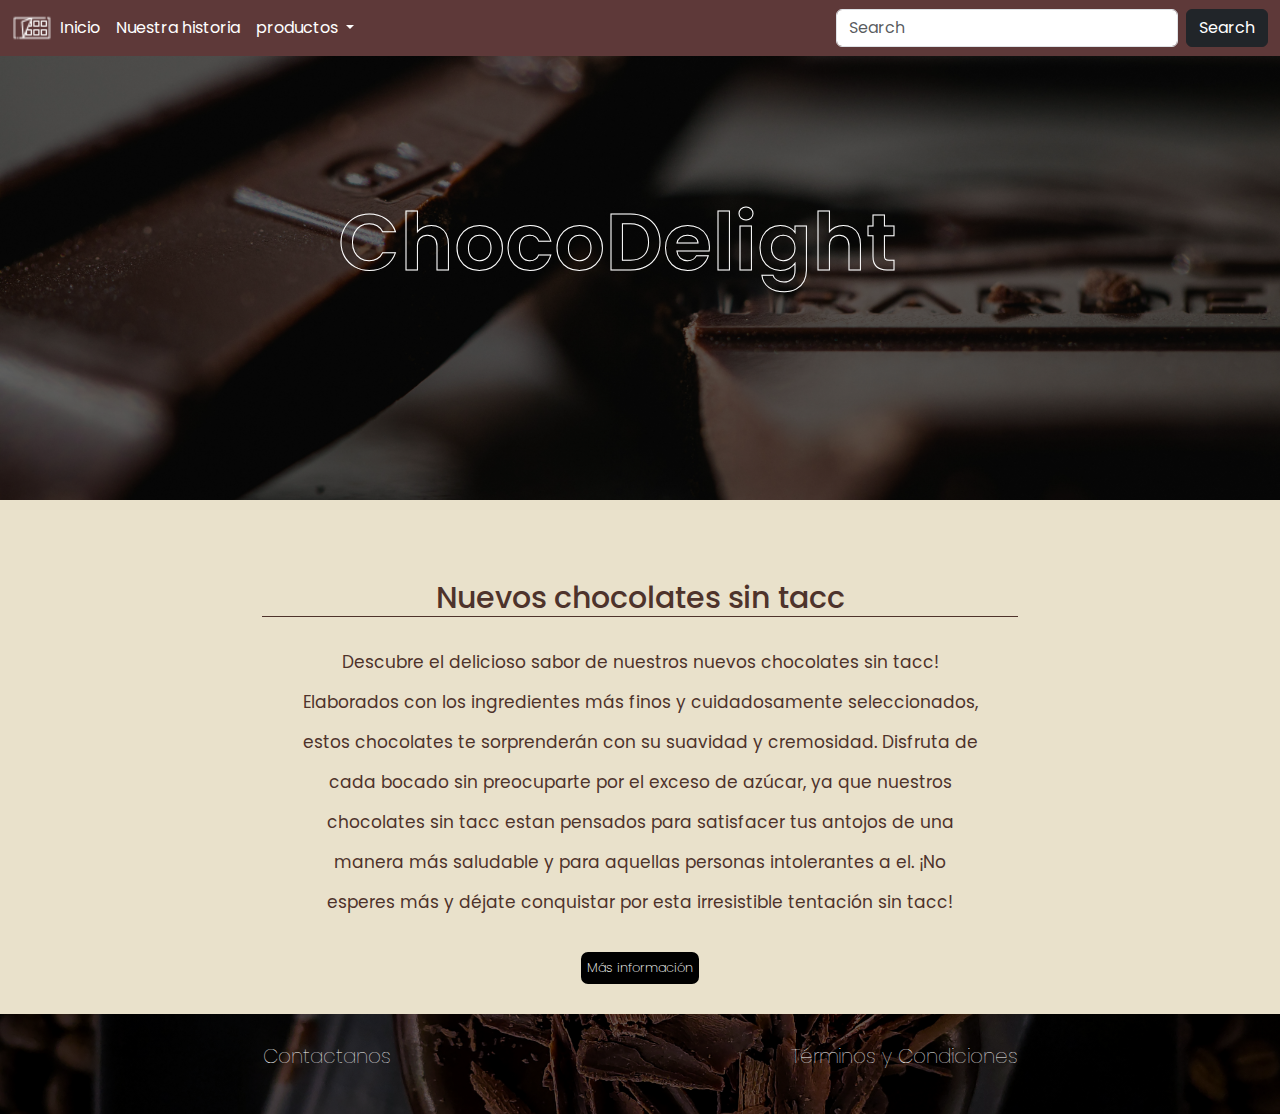
<file: index.html>
<!DOCTYPE html>
<html lang="en">
<head>
    <meta charset="UTF-8">
    <meta name="viewport" content="width=device-width, initial-scale=1.0">

    <meta name="Ingresa a la tienda online de Chocodelight y descubrí todas sus novedades." content="Sitio web oficial, ultimas novedades y tendencias en los mas deliciosos chocolates de Argentina, envio a todo el país.">
    <meta name="keywords" content="Tienda de chocolates online, bombones, trufas, alfajores, chocolates sin tacc y dieteticos">
    <meta name="author" content="Me comprometo como profesional con experiencia de desarrollo web a compartir mi conocimiento y lo aprendido durante este tiempo mediante contenido de suma importancia y con contenido de buena calidad, demostrare mi autoridad en el campo y aumentare mi visibilidad en línea, estableciendome como un referente en la industria.">
    <meta name="copyright" content="Tienda de chocolates">

    <meta property="og:title" content=Chocolates>
    <meta property="og:site_name" content=ChocoDelight>
    <meta property="og:url" content=www.ChocoDelight.com>
    <meta property="og:description" content=ChocoDelight tu tienda online de chocolates gourmet, descubrí los productos con ingredientes de alta calidad y amor. Nuestra tienda online ofrece una variedad de chocolates para satisfacer tus antojos, desde clásicos bombones hasta creaciones innovadoras.>
    <meta property="og:type" content=website>
    <meta property="og:image" content="https://malenad5.github.io/proyecto-final-comisi-n-57670/img/chocolates/oso-con-pelota_1.jpg">

    <meta name="robots" content="no index, follow">

    <title>ChocoDelight</title>
    <link rel="shortcut icon" href="./img/1.jpg" type="image/x-icon">
    <link rel="preconnect" href="https://fonts.googleapis.com">
    <link rel="preconnect" href="https://fonts.gstatic.com" crossorigin>
    <link href="https://fonts.googleapis.com/css2?family=Poppins:ital,wght@0,100;0,200;0,300;0,400;0,500;0,600;0,700;0,800;0,900;1,100;1,200;1,300;1,400;1,500;1,600;1,700;1,800;1,900&display=swap" rel="stylesheet">
    <link href="https://cdn.jsdelivr.net/npm/bootstrap@5.3.3/dist/css/bootstrap.min.css" rel="stylesheet" integrity="sha384-QWTKZyjpPEjISv5WaRU9OFeRpok6YctnYmDr5pNlyT2bRjXh0JMhjY6hW+ALEwIH" crossorigin="anonymous">
<link rel="stylesheet" href="./css/style.css">
</head>
<body>
    <header>
        <nav class="navbar navbar-expand-lg bg-css">
            <div class="container-fluid">
            <img class="logo-chocolate1" src="./img/chocolate (1).png" alt="chocolate">
            <button class="navbar-toggler" type="button" data-bs-toggle="collapse" data-bs-target="#navbarSupportedContent" aria-controls="navbarSupportedContent" aria-expanded="false" aria-label="Toggle navigation">
                <span class="navbar-toggler-icon"></span>
            </button>
            <div class="collapse navbar-collapse" id="navbarSupportedContent">
                <ul class="navbar-nav me-auto mb-2 mb-lg-0">
                <li class="nav-item">
                    <a class="nav-link  bg-colores" aria-current="page" href="#">Inicio</a>
                </li>
                <li class="nav-item">
                    <a class="nav-link bg-colores" href="./pages/nuestrahistoria.html">Nuestra historia</a>
                </li>
                <li class="nav-item dropdown">
                    <a class="nav-link dropdown-toggle bg-colores" href="#" role="button" data-bs-toggle="dropdown" aria-expanded="false">
                    productos
                    </a>
                    <ul class="dropdown-menu">
                    <li><a class="dropdown-item" href="./pages/chocolates.html">Chocolates</a></li>
                    <li><a class="dropdown-item" href="./pages/paraelte.html">Para el té</a></li>
                    <li><hr class="dropdown-divider"></li>
                    <li><a class="dropdown-item" href="./pages/glutenfree.html">Gluten free</a></li>
                    </ul>
                </li>
                <li class="nav-item">
                    <a class="nav-link disabled" aria-disabled="true"></a>
                </li>
                </ul>
                <form class="d-flex" role="search">
                <input class="form-control me-2" type="search" placeholder="Search" aria-label="Search">
                <button class="btn btn btn-dark" type="submit">Search</button>
                </form>
            </div>
            </div>
        </nav>
        

    </header>
    <main>
        <div class="principal-inicio">
        <h1 class="titulo">ChocoDelight</h1>
        </div>
        <section> 
            <article>
            <h2 class="secundario-inicio">Nuevos chocolates sin tacc</h2>
            <p class="parrafo-inicio">
                Descubre el delicioso sabor de nuestros nuevos chocolates sin tacc! Elaborados con los ingredientes más finos y cuidadosamente seleccionados, estos chocolates te sorprenderán con su suavidad y cremosidad. Disfruta de cada bocado sin preocuparte por el exceso de azúcar, ya que nuestros chocolates sin tacc estan pensados para satisfacer tus antojos de una manera más saludable y para aquellas personas intolerantes a el. ¡No esperes más y déjate conquistar por esta irresistible tentación sin tacc!
            </p>
            <a href="./pages/glutenfree.html">
            <button class="boton-principal">Más información</button>
        </a>
        </article>
        </section>
        
    </main>
    <footer>
        <h3>Contactanos</h3>
        <h3>Términos y Condiciones</h3>
    </footer>

    <script src="https://cdn.jsdelivr.net/npm/@popperjs/core@2.11.8/dist/umd/popper.min.js" integrity="sha384-I7E8VVD/ismYTF4hNIPjVp/Zjvgyol6VFvRkX/vR+Vc4jQkC+hVqc2pM8ODewa9r" crossorigin="anonymous"></script>
    <script src="https://cdn.jsdelivr.net/npm/bootstrap@5.3.3/dist/js/bootstrap.min.js" integrity="sha384-0pUGZvbkm6XF6gxjEnlmuGrJXVbNuzT9qBBavbLwCsOGabYfZo0T0to5eqruptLy" crossorigin="anonymous"></script>
</body>
</html>
</file>
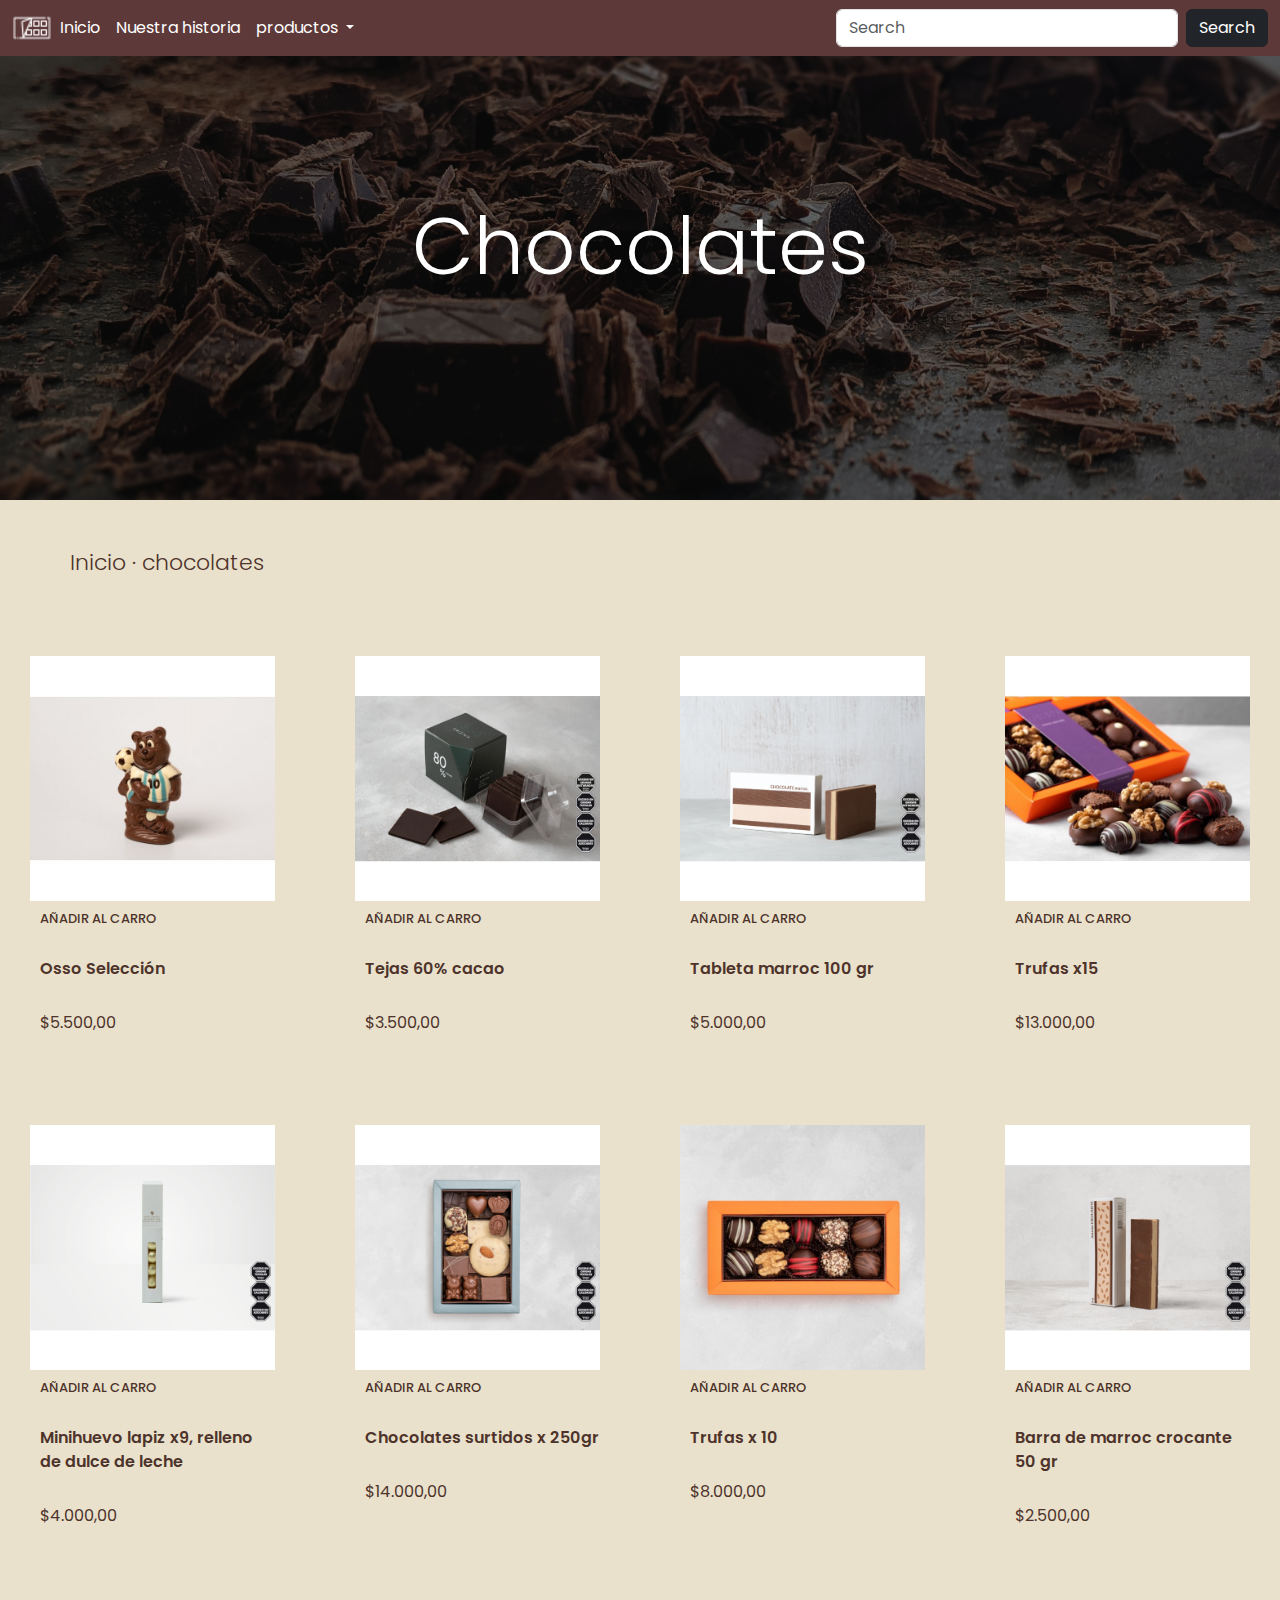
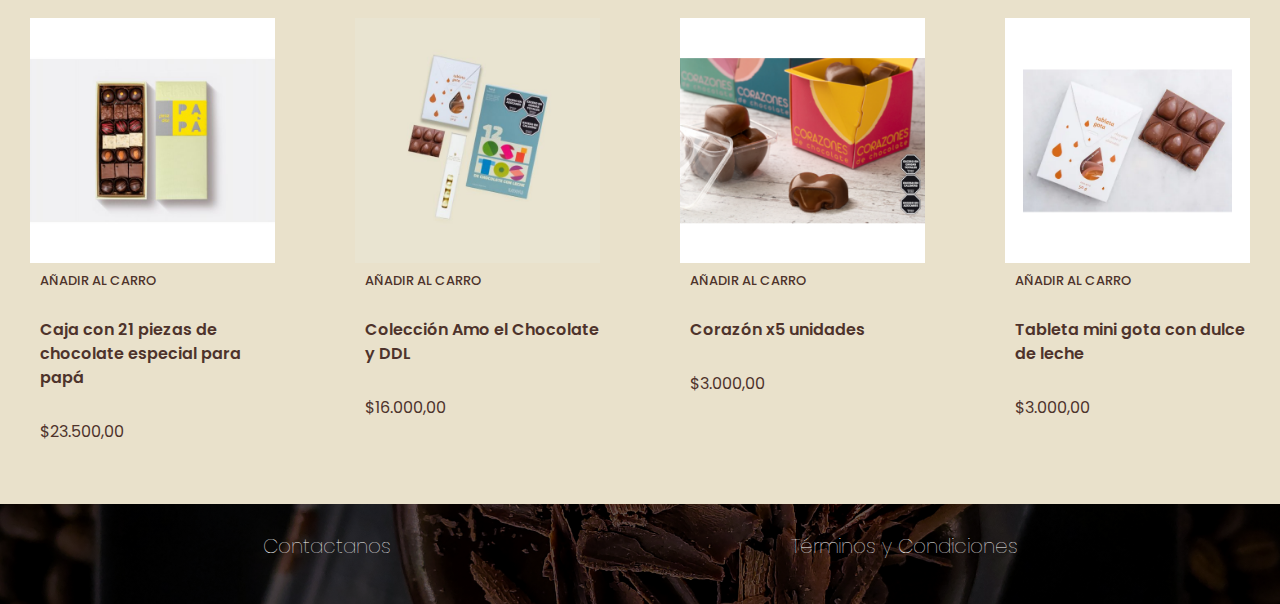
<file: pages/chocolates.html>
<!DOCTYPE html>
<html lang="en">
<head>
    <meta charset="UTF-8">
    <meta name="viewport" content="width=device-width, initial-scale=1.0">
    <meta name="Ingresa a la tienda online de Chocodelight y descubrí todas sus novedades." content="Sumate en la delicia de nuestros chocolates de ChocoDelight, con sabores unicos y emocionantes, podes encontrar desde bombones, alfajores y trufas. Ofrecemos productos libre de gluten y sin azúcares.">
    <meta name="keywords" content="Chocolate blanco,chocolate negro,tableta de chocolate, bombones, trufas, alfajores,">
    <meta name="author" content="Me comprometo como profesional con experiencia de desarrollo web a compartir mi conocimiento y lo aprendido durante este tiempo mediante contenido de suma importancia y con contenido de buena calidad, demostrare mi autoridad en el campo y aumentare mi visibilidad en línea, estableciendome como un referente en la industria.">
    <meta name="copyright" content="Tienda de chocolates">

    <meta property="og:title" content=Chocolates>
    <meta property="og:site_name" content=ChocoDelight>
    <meta property="og:url" content=www.ChocoDelight.com>
    <meta property="og:description" content=Explorara nuestra exquisita selección de chocolates, donde cada bocado es una experiencia única. Desde tabletas artesanales hasta trufas decadentes, nuestros productos están elaborados con los mejores ingredientes para satisfacer todos tus antojos.>
    <meta property="og:type" content=website>
    <meta property="og:image" content="https://malenad5.github.io/proyecto-final-comisi-n-57670/img/chocolates/oso-con-pelota_1.jpg">

    <meta name="robots" content="index, no follow">

    <title>Chocolates</title>
    <link rel="shortcut icon" href="../img/1.jpg" type="image/x-icon">
    <link rel="preconnect" href="https://fonts.googleapis.com">
    <link rel="preconnect" href="https://fonts.gstatic.com" crossorigin>
    <link href="https://fonts.googleapis.com/css2?family=Poppins:ital,wght@0,100;0,200;0,300;0,400;0,500;0,600;0,700;0,800;0,900;1,100;1,200;1,300;1,400;1,500;1,600;1,700;1,800;1,900&display=swap" rel="stylesheet">
    <link href="https://cdn.jsdelivr.net/npm/bootstrap@5.3.3/dist/css/bootstrap.min.css" rel="stylesheet" integrity="sha384-QWTKZyjpPEjISv5WaRU9OFeRpok6YctnYmDr5pNlyT2bRjXh0JMhjY6hW+ALEwIH" crossorigin="anonymous">
<link rel="stylesheet" href="../css/style.css">

</head>
<body>
    <header>
    <nav class="navbar navbar-expand-lg bg-css">
        <div class="container-fluid">
        <img class="logo-chocolate1" src="../img/chocolate (1).png" alt="chocolate">
        <button class="navbar-toggler" type="button" data-bs-toggle="collapse" data-bs-target="#navbarSupportedContent" aria-controls="navbarSupportedContent" aria-expanded="false" aria-label="Toggle navigation">
            <span class="navbar-toggler-icon"></span>
        </button>
        <div class="collapse navbar-collapse" id="navbarSupportedContent">
            <ul class="navbar-nav me-auto mb-2 mb-lg-0">
            <li class="nav-item">
                <a class="nav-link  bg-colores" aria-current="page" href="../index.html">Inicio</a>
            </li>
            <li class="nav-item">
                <a class="nav-link bg-colores" href="../pages/nuestrahistoria.html">Nuestra historia</a>
            </li>
            <li class="nav-item dropdown">
                <a class="nav-link dropdown-toggle bg-colores" href="#" role="button" data-bs-toggle="dropdown" aria-expanded="false">
                productos
                </a>
                <ul class="dropdown-menu">
                <li><a class="dropdown-item" href="#">Chocolates</a></li>
                <li><a class="dropdown-item" href="../pages/paraelte.html">Para el té</a></li>
                <li><hr class="dropdown-divider"></li>
                <li><a class="dropdown-item" href="../pages/glutenfree.html">Gluten free</a></li>
                </ul>
            </li>
            <li class="nav-item">
                <a class="nav-link disabled" aria-disabled="true"></a>
            </li>
            </ul>
            <form class="d-flex" role="search">
            <input class="form-control me-2" type="search" placeholder="Search" aria-label="Search">
            <button class="btn btn btn-dark" type="submit">Search</button>
            </form>
        </div>
        </div>
    </nav>
    
</header>

<main>
<div class="principal-chocolate">
            <h1 class="titulo-secundario">Chocolates</h1>
            </div>

            <section>
                <h2 class="inicio-chocolate">Inicio · chocolates</h2>
                <div class="grid-container">
                

                    <article class="productos">
                    <div class="div">
                    <img src="../img/chocolates/oso-con-pelota_1.jpg" alt="Chocolate oso con pelota">
                    </div>
                    <h3>AÑADIR AL CARRO</h3>
                    <P class="nombre-producto">Osso Selección</P>
                    <p>$5.500,00</p>

                    </article>

                    <article class="productos">
                        <div class="div">
                    <img src="../img/chocolates/tejas-80_.png" alt="Chocolate tejas">
                </div>
                    <h3>AÑADIR AL CARRO</h3>
                    <P class="nombre-producto">Tejas 60% cacao</P>
                    <p>$3.500,00</p>
                    </article>

                    <article class="productos">
                    <div class="div">
                    <img src="../img/chocolates/marroc-100g-vt-ctab-0000517.png" alt="Chocolate marroc">
                    </div>
                    <h3>AÑADIR AL CARRO</h3>
                    <P class="nombre-producto">Tableta marroc 100 gr</P>
                    <p>$5.000,00</p>

                </article>

                <article class="productos">
                <div class="div">
                <img src="../img/chocolates/trufas.jpg" alt="Trufas">
            </div>
                <h3>AÑADIR AL CARRO</h3>
                <P class="nombre-producto">Trufas x15</P>
                <p>$13.000,00</p>

                </article>


                <article class="productos">
                    <div class="div">
                <img src="../img/chocolates/minihuevos-x9ddl.png" alt="Mini huevo chocolate">
                    </div>
                <h3>AÑADIR AL CARRO</h3>
                <P class="nombre-producto">Minihuevo lapiz x9, relleno de dulce de leche</P>
                <p>$4.000,00</p>
                </article>


                <article class="productos">
                    <div class="div">
                <img src="../img/chocolates/surtidox250g.png" alt="chocolates surtidos">
            </div>
                <h3>AÑADIR AL CARRO</h3>
                <P class="nombre-producto"> Chocolates surtidos x 250gr</P>
                <p>$14.000,00</p>
                </article>


                <article class="productos">
                <div class="div">
                <img src="../img/chocolates/rapaunui_productos_trufas_x10.jpg" alt="Trufas">
            </div>
                <h3>AÑADIR AL CARRO</h3>
                <P class="nombre-producto">Trufas x 10</P>
                <p>$8.000,00</p>

                </article>


                <article class="productos">
                <div class="div">
                <img src="../img/chocolates/marroc_crocante-50g-vt-ctab-0001010.png" alt="Marroc crocante">
            </div>
                <h3>AÑADIR AL CARRO</h3>
                <P class="nombre-producto">Barra de marroc crocante 50 gr</P>
                <p>$2.500,00</p>


            </article>


                <article class="productos">
                    <div class="div">
                <img src="../img/chocolates/caja_mec_dia_del_padre_copia.jpg" alt="Chocolate día del padre">
                </div>
                <h3>AÑADIR AL CARRO</h3>
                <P class="nombre-producto">Caja con 21 piezas de chocolate especial para papá</P>
                <p>$23.500,00</p>

                </article>


            <article class="productos">
                <div class="div">
                <img src="../img/chocolates/coleccion_amo_el_dulce_de_leche.jpg" alt="Colección de amo el chocolate">
                </div>
                <h3>AÑADIR AL CARRO</h3>
                <P class="nombre-producto">Colección Amo el Chocolate y DDL</P>
                <p>$16.000,00</p>

            </article>


            <article class="productos">
                <div class="div">
                <img src="../img/chocolates/corazones.png" alt="Chocolate de corazones">
                </div>
                <h3>AÑADIR AL CARRO</h3>
                <P class="nombre-producto">Corazón x5 unidades</P>
                <p>$3.000,00</p>
            </article>

            <article class="productos">
                <div class="div">
                <img src="../img/chocolates/tab_minigota.png" alt="Chocolate mini gota">
                </div>
                <h3>AÑADIR AL CARRO</h3>
                <P class="nombre-producto">Tableta mini gota con dulce de leche</P>
                <p>$3.000,00</p>

                </article>
            </div>
    </section>

</main>
<footer>
    <h3>Contactanos</h3>
    <h3>Términos y Condiciones</h3>
</footer>
<script src="https://cdn.jsdelivr.net/npm/@popperjs/core@2.11.8/dist/umd/popper.min.js" integrity="sha384-I7E8VVD/ismYTF4hNIPjVp/Zjvgyol6VFvRkX/vR+Vc4jQkC+hVqc2pM8ODewa9r" crossorigin="anonymous"></script>
<script src="https://cdn.jsdelivr.net/npm/bootstrap@5.3.3/dist/js/bootstrap.min.js" integrity="sha384-0pUGZvbkm6XF6gxjEnlmuGrJXVbNuzT9qBBavbLwCsOGabYfZo0T0to5eqruptLy" crossorigin="anonymous"></script>
</body>
</html>
</file>
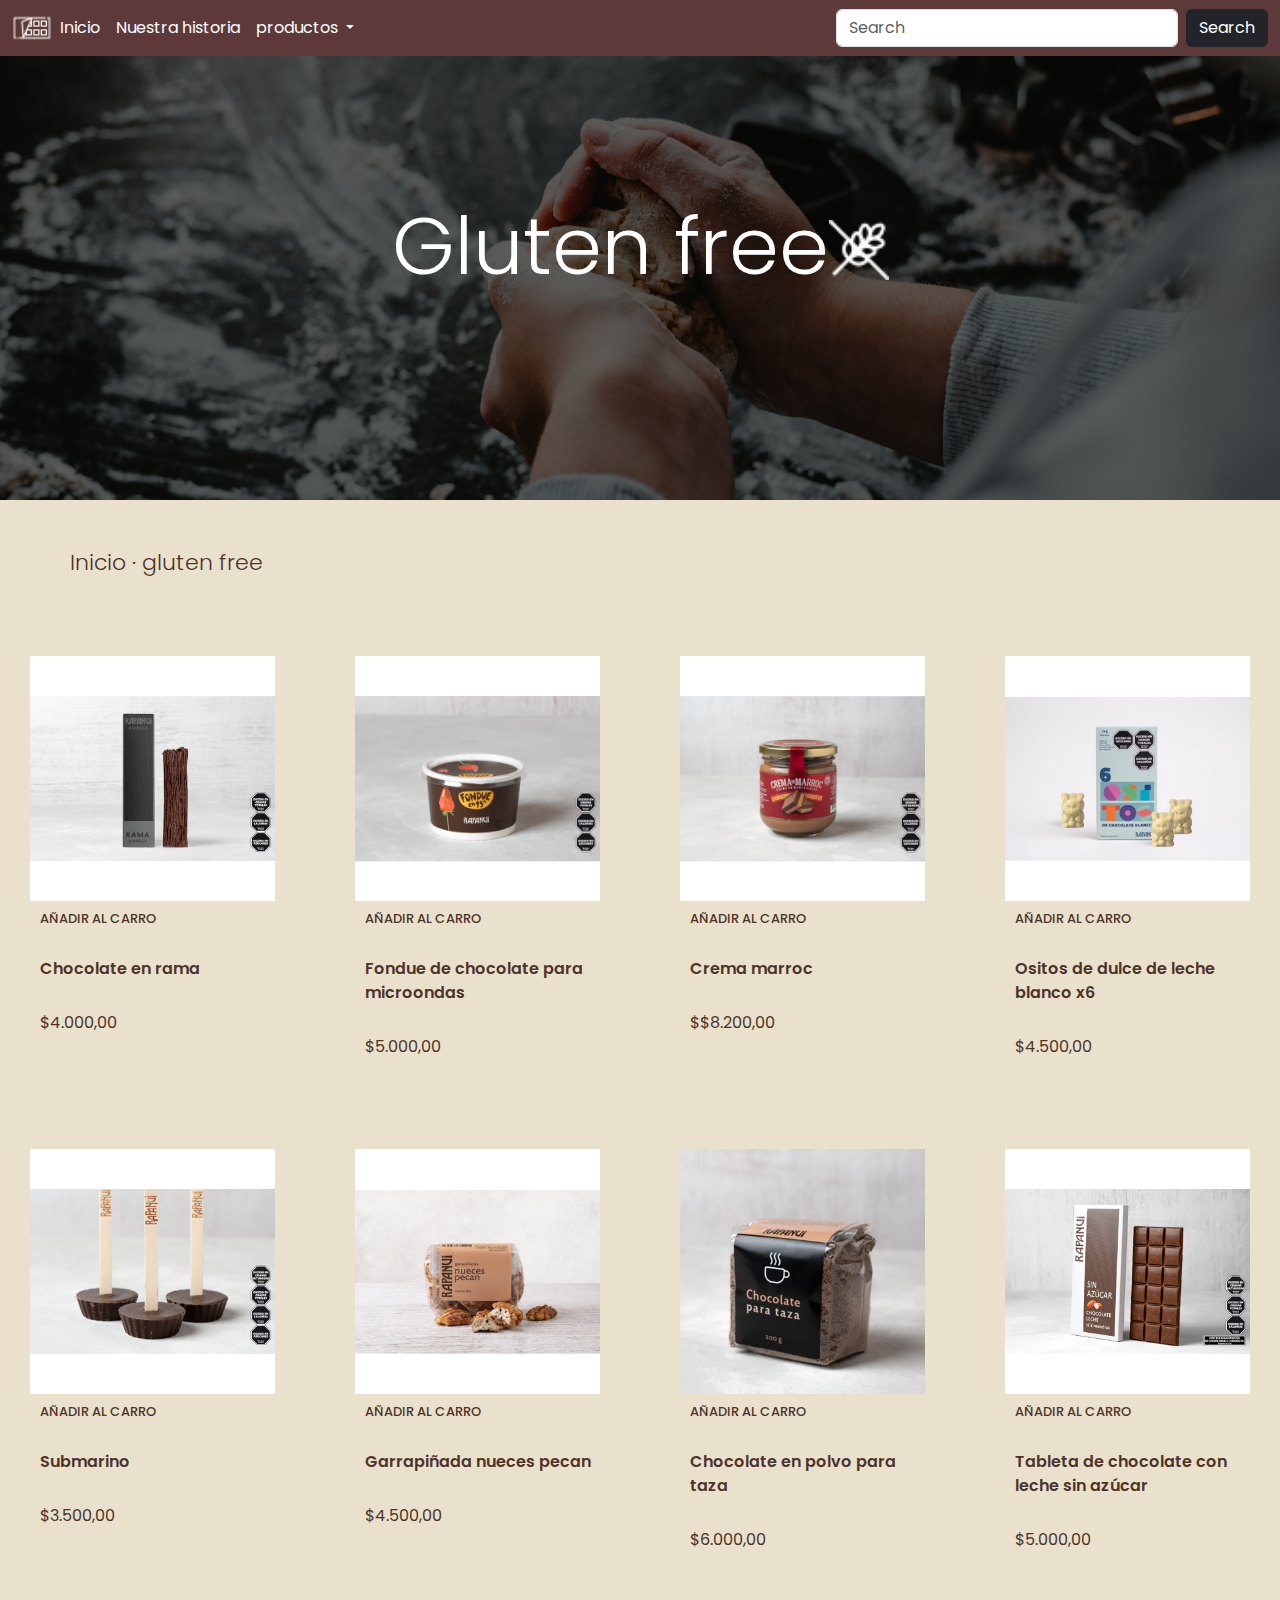
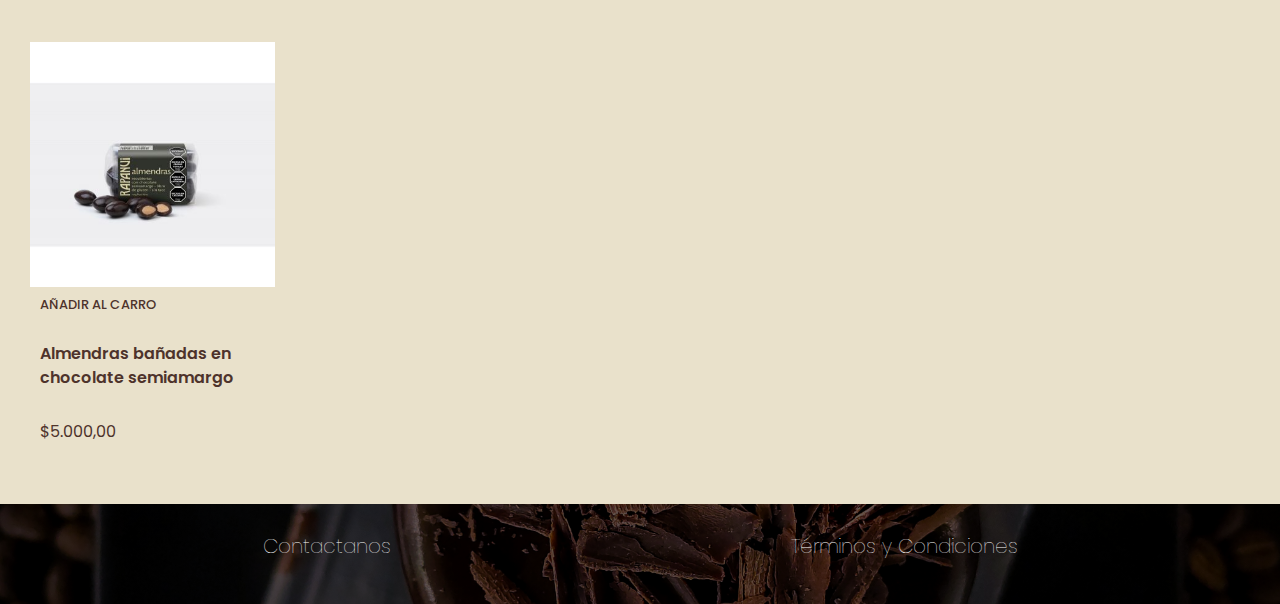
<file: pages/glutenfree.html>
<!DOCTYPE html>
<html lang="en">
<head>
    <meta charset="UTF-8">
    <meta name="viewport" content="width=device-width, initial-scale=1.0">

    <meta name="Ingresa a la tienda online de Chocodelight y descubrí todas sus novedades." content="Sumate en la delicia de nuestros chocolates sin tacc de ChocoDelight, con sabores unicos y emocionantes, podes encontrar desde bombones, chocolates y trufas para aquellas personas celíacas. Ofrecemos productos buenos libre de gluten y sin azúcares.">
    <meta name="keywords" content="Chocolates sin tacc, productos sin tacc, chocolates dietético,bombones,garrapiñadas sin tacc">
    <meta name="author" content="Me comprometo como profesional con experiencia de desarrollo web a compartir mi conocimiento y lo aprendido durante este tiempo mediante contenido de suma importancia y con contenido de buena calidad, demostrare mi autoridad en el campo y aumentare mi visibilidad en línea, estableciendome como un referente en la industria.">
    <meta name="copyright" content="Tienda de chocolates">

    <meta property="og:title" content=Gluten free>
    <meta property="og:site_name" content=ChocoDelight>
    <meta property="og:url" content=www.ChocoDelight.com>
    <meta property="og:description" content=Te invitamos a explorar nuestra deliciosa selección de productos dulces sin TACC, perfectos para quienes buscan disfrutar sin preocupaciones. Cada opción está elaborada con ingredientes cuidadosamente seleccionados para garantizar un sabor excepcional. ¡Endulza tu día con nuestras delicias libres de gluten y descubre que lo saludable también puede ser delicioso!>
    <meta property="og:type" content=website>
    <meta property="og:image" content="https://malenad5.github.io/proyecto-final-comisi-n-57670/img/chocolates/oso-con-pelota_1.jpg">

    <meta name="robots" content="index, no follow">

    <title>Gluten free</title>
    <link rel="shortcut icon" href="../img/1.jpg" type="image/x-icon">
    <link rel="preconnect" href="https://fonts.googleapis.com">
    <link rel="preconnect" href="https://fonts.gstatic.com" crossorigin>
    <link href="https://fonts.googleapis.com/css2?family=Poppins:ital,wght@0,100;0,200;0,300;0,400;0,500;0,600;0,700;0,800;0,900;1,100;1,200;1,300;1,400;1,500;1,600;1,700;1,800;1,900&display=swap" rel="stylesheet">
    <link href="https://cdn.jsdelivr.net/npm/bootstrap@5.3.3/dist/css/bootstrap.min.css" rel="stylesheet" integrity="sha384-QWTKZyjpPEjISv5WaRU9OFeRpok6YctnYmDr5pNlyT2bRjXh0JMhjY6hW+ALEwIH" crossorigin="anonymous">
<link rel="stylesheet" href="../css/style.css">

</head>
<body>
    <header>
        <nav class="navbar navbar-expand-lg bg-css">
            <div class="container-fluid">
            <img class="logo-chocolate1" src="../img/chocolate (1).png" alt="chocolate">
            <button class="navbar-toggler" type="button" data-bs-toggle="collapse" data-bs-target="#navbarSupportedContent" aria-controls="navbarSupportedContent" aria-expanded="false" aria-label="Toggle navigation">
                <span class="navbar-toggler-icon"></span>
            </button>
            <div class="collapse navbar-collapse" id="navbarSupportedContent">
                <ul class="navbar-nav me-auto mb-2 mb-lg-0">
                <li class="nav-item">
                    <a class="nav-link  bg-colores" aria-current="page" href="../index.html">Inicio</a>
                </li>
                <li class="nav-item">
                    <a class="nav-link bg-colores" href="../pages/nuestrahistoria.html">Nuestra historia</a>
                </li>
                <li class="nav-item dropdown">
                    <a class="nav-link dropdown-toggle bg-colores" href="#" role="button" data-bs-toggle="dropdown" aria-expanded="false">
                    productos
                    </a>
                    <ul class="dropdown-menu">
                    <li><a class="dropdown-item" href="../pages/chocolates.html">Chocolates</a></li>
                    <li><a class="dropdown-item" href="../pages/paraelte.html">Para el té</a></li>
                    <li><hr class="dropdown-divider"></li>
                    <li><a class="dropdown-item" href="#">Gluten free</a></li>
                    </ul>
                </li>
                <li class="nav-item">
                    <a class="nav-link disabled" aria-disabled="true"></a>
                </li>
                </ul>
                <form class="d-flex" role="search">
                <input class="form-control me-2" type="search" placeholder="Search" aria-label="Search">
                <button class="btn btn btn-dark" type="submit">Search</button>
                </form>
            </div>
            </div>
        </nav>
    </header>

    <main>
    <div class="principal-chocolate2">
    <h1 class="titulo-secundario">Gluten free</h1>
    <img class="gluten-free" src="../img/sin-gluten.png" alt="Sin gluten">
</div>
    <section>
    <h2 class="inicio-chocolate">Inicio · gluten free</h2>
    <div class="grid-container">

    <article class="productos">
        <div class="div">
    <img src="../img/gluten-free/rama-amargo-vt-cram-0000480.png" alt="Chocolate en rama">
        </div>
    <h3>AÑADIR AL CARRO</h3>
    <P class="nombre-producto">Chocolate en rama</P>
    <p>$4.000,00</p>

    </article>

    <article class="productos">
        <div class="div">
    <img src="../img/gluten-free/fondue-pote.png" alt="Fondue de chocolate">
    </div>
    <h3>AÑADIR AL CARRO</h3>
    <P class="nombre-producto">Fondue de chocolate para microondas</P>
    <p>$5.000,00</p>

    </article>

    <article class="productos">
        <div class="div">
    <img src="../img/gluten-free/crema-marroc.png" alt="Crema de marroc">
        </div>
    <h3>AÑADIR AL CARRO</h3>
    <P class="nombre-producto">Crema marroc</P>
    <p>$$8.200,00</p>


    </article>

    <article class="productos">
        <div class="div">
    <img src="../img/gluten-free/ositos-x6-blanco-vt-cinf-0000548.jpg" alt="Ositos de dulce de leche de chocolate blanco">
        <div>
    <h3>AÑADIR AL CARRO</h3>
    <P class="nombre-producto">Ositos de dulce de leche blanco x6 </P>
    <p>$4.500,00</p>

        
    </article>


    <article class="productos">
        <div class="div">
    <img src="../img/gluten-free/submarino.png" alt="Submarino">
        </div> 
    <h3>AÑADIR AL CARRO</h3>
    <P class="nombre-producto">Submarino</P>
    <p>$3.500,00</p>

        
    </article>


    <article class="productos">
        <div class="div">
    <img src="../img/gluten-free/capture-one-catalog2938-min.jpg" alt="Garrapiñada">
        </div>
    <h3>AÑADIR AL CARRO</h3>
    <P class="nombre-producto"> Garrapiñada nueces pecan</P>
    <p>$4.500,00</p>

        
    </article>


    <article class="productos">
        <div class="div">
    <img src="../img/gluten-free/rapaunui_productos_choco-taza.jpg" alt="Chocolate en polvo">
        </div>
    <h3>AÑADIR AL CARRO</h3>
    <P class="nombre-producto">Chocolate en polvo para taza </P>
    <p>$6.000,00</p>

    </article>


    <article class="productos">
        <div class="div">
    <img src="../img/gluten-free/tableta-choco_almendras_s_azucar.png" alt="Chocolate sin azúcar">
        </div>
    <h3>AÑADIR AL CARRO</h3>
    <P class="nombre-producto">Tableta de chocolate con leche sin azúcar</P>
    <p>$5.000,00</p>

    </article>


    <article class="productos">
        <div class="div">
    <img src="../img/gluten-free/paila_almendra_semi_amargo_octogono_.jpg" alt="Almendras">
        </div>
    <h3>AÑADIR AL CARRO</h3>
    <P class="nombre-producto">Almendras bañadas en chocolate semiamargo</P>
    <p>$5.000,00</p>

        
    </article>
    </div>


</section>

</main>
<footer>
    <h3>Contactanos</h3>
    <h3>Términos y Condiciones</h3>
    </footer>
<script src="https://cdn.jsdelivr.net/npm/@popperjs/core@2.11.8/dist/umd/popper.min.js" integrity="sha384-I7E8VVD/ismYTF4hNIPjVp/Zjvgyol6VFvRkX/vR+Vc4jQkC+hVqc2pM8ODewa9r" crossorigin="anonymous"></script>
<script src="https://cdn.jsdelivr.net/npm/bootstrap@5.3.3/dist/js/bootstrap.min.js" integrity="sha384-0pUGZvbkm6XF6gxjEnlmuGrJXVbNuzT9qBBavbLwCsOGabYfZo0T0to5eqruptLy" crossorigin="anonymous"></script>
</body>
</html>
</file>
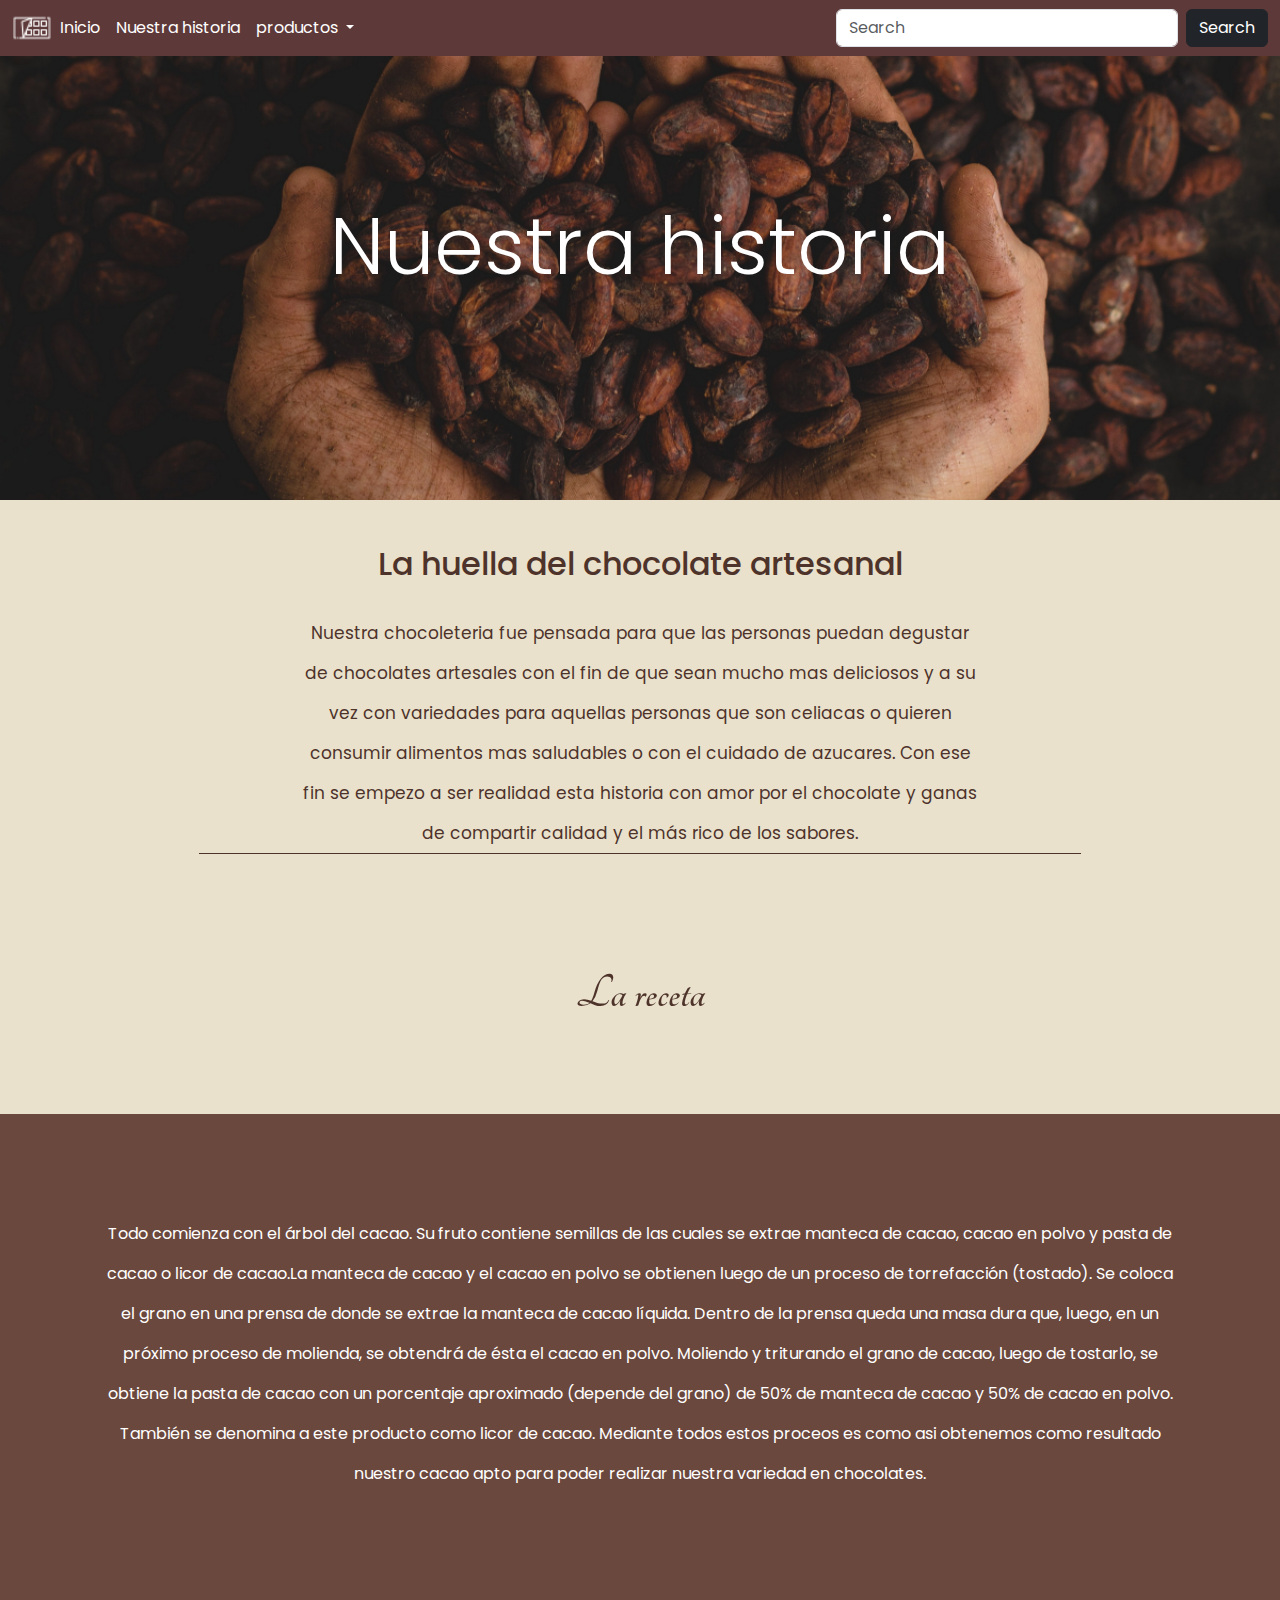
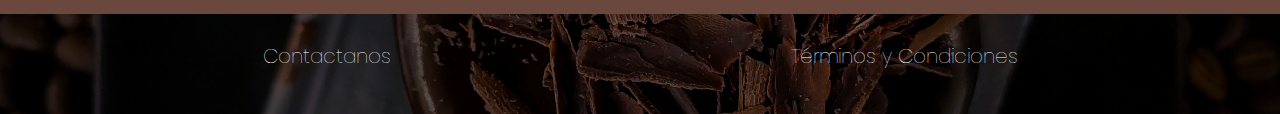
<file: pages/nuestrahistoria.html>
<!DOCTYPE html>
<html lang="en">
<head>
    <meta charset="UTF-8">
    <meta name="viewport" content="width=device-width, initial-scale=1.0">
    <meta name="Ingresa a la tienda online de Chocodelight y descubrí todas sus novedades." content="Descubre nuestra historia de como comenzamos con la producción de los mejores chocolates con los ingredientes de más alta calidad, para que se pueda disfrutar de cada bocado.">
    <meta name="keywords" content="Historia del chocolate, proceso de elaboración del chocolate, innovaciones en la producción del chocolate">
    <meta name="author" content="Me comprometo como profesional con experiencia de desarrollo web a compartir mi conocimiento y lo aprendido durante este tiempo mediante contenido de suma importancia y con contenido de buena calidad, demostrare mi autoridad en el campo y aumentare mi visibilidad en línea, estableciendome como un referente en la industria.">
    <meta name="copyright" content="Tienda de chocolates">

    <meta property="og:title" content=Nuestra historia>
    <meta property="og:site_name" content=ChocoDelight>
    <meta property="og:url" content=www.ChocoDelight.com>
    <meta property="og:description" content=ChocoDelight Te invitamos a sumergirte en el delicioso mundo del chocolate, un manjar que ha cautivado a civilizaciones durante milenios. Desde sus orígenes en las antiguas culturas mesoamericanas, donde se utilizaba como bebida ceremonial, hasta su evolución en la actualidad como uno de los dulces más queridos en todo el mundo, cada bocado cuenta una historia.>
    <meta property="og:type" content=website>
    <meta property="og:image" content="https://malenad5.github.io/proyecto-final-comisi-n-57670/img/chocolates/oso-con-pelota_1.jpg">

    <meta name="robots" content="index, no follow">

    <title>Nuestra historia</title>
    <link rel="shortcut icon" href="../img/1.jpg" type="image/x-icon">
    <link rel="preconnect" href="https://fonts.googleapis.com">
    <link rel="preconnect" href="https://fonts.gstatic.com" crossorigin>
    <link href="https://fonts.googleapis.com/css2?family=Poppins:ital,wght@0,100;0,200;0,300;0,400;0,500;0,600;0,700;0,800;0,900;1,100;1,200;1,300;1,400;1,500;1,600;1,700;1,800;1,900&display=swap" rel="stylesheet">

    <link rel="preconnect" href="https://fonts.googleapis.com">
<link rel="preconnect" href="https://fonts.gstatic.com" crossorigin>
<link href="https://fonts.googleapis.com/css2?family=Tangerine:wght@400;700&display=swap" rel="stylesheet">
<link href="https://cdn.jsdelivr.net/npm/bootstrap@5.3.3/dist/css/bootstrap.min.css" rel="stylesheet" integrity="sha384-QWTKZyjpPEjISv5WaRU9OFeRpok6YctnYmDr5pNlyT2bRjXh0JMhjY6hW+ALEwIH" crossorigin="anonymous">

<link rel="stylesheet" href="../css/style.css">

</head>
<body>
    <header>
        <nav class="navbar navbar-expand-lg bg-css">
            <div class="container-fluid">
            <img class="logo-chocolate1" src="../img/chocolate (1).png" alt="chocolate">
            <button class="navbar-toggler" type="button" data-bs-toggle="collapse" data-bs-target="#navbarSupportedContent" aria-controls="navbarSupportedContent" aria-expanded="false" aria-label="Toggle navigation">
                <span class="navbar-toggler-icon"></span>
            </button>
            <div class="collapse navbar-collapse" id="navbarSupportedContent">
                <ul class="navbar-nav me-auto mb-2 mb-lg-0">
                <li class="nav-item">
                    <a class="nav-link  bg-colores" aria-current="page" href="../index.html">Inicio</a>
                </li>
                <li class="nav-item">
                    <a class="nav-link bg-colores" href="#">Nuestra historia</a>
                </li>
                <li class="nav-item dropdown">
                    <a class="nav-link dropdown-toggle bg-colores" href="#" role="button" data-bs-toggle="dropdown" aria-expanded="false">
                    productos
                    </a>
                    <ul class="dropdown-menu">
                    <li><a class="dropdown-item" href="../pages/chocolates.html">Chocolates</a></li>
                    <li><a class="dropdown-item" href="../pages/paraelte.html">Para el té</a></li>
                    <li><hr class="dropdown-divider"></li>
                    <li><a class="dropdown-item" href="../pages/glutenfree.html">Gluten free</a></li>
                    </ul>
                </li>
                <li class="nav-item">
                    <a class="nav-link disabled" aria-disabled="true"></a>
                </li>
                </ul>
                <form class="d-flex" role="search">
                <input class="form-control me-2" type="search" placeholder="Search" aria-label="Search">
                <button class="btn btn btn-dark" type="submit">Search</button>
                </form>
            </div>
            </div>
        </nav>
        
        

</header>

<main>
    <div class="nuestra-historia">

    <h1 class="titulo-nuestra">Nuestra historia</h1>
    </div>


    <section>
    <article>
    <h2 class="h2-nuestra">La huella del chocolate artesanal</h2>
    <p class="parrafo-inicio-nuestra">
        Nuestra chocoleteria fue pensada para que las personas puedan degustar de chocolates artesales  con el fin de que sean mucho mas deliciosos y a su vez con variedades para aquellas personas que son celiacas o quieren consumir alimentos mas saludables o con el cuidado de azucares. Con ese fin se empezo a ser realidad esta historia con amor por el chocolate y ganas de compartir calidad y el más rico de los sabores.
    </p>

    </article>
    </section>

    <section>
        <h2 class="la-receta">La receta</h2>
        <article class="parrafo-nuestrah">
        
        
    
            <p>
                Todo comienza con el árbol del cacao. Su fruto contiene semillas de las cuales se extrae manteca de cacao, cacao en polvo y pasta de cacao o licor de cacao.La manteca de cacao y el cacao en polvo se obtienen luego de un proceso de torrefacción (tostado). Se coloca el grano en una prensa de donde se extrae la manteca de cacao líquida. Dentro de la prensa queda una masa dura que, luego, en un próximo proceso de molienda, se obtendrá de ésta el cacao en polvo. Moliendo y triturando el grano de cacao, luego de tostarlo, se obtiene la pasta de cacao con un porcentaje aproximado (depende del grano) de 50% de manteca de cacao y 50% de cacao en polvo. También se denomina a este producto como licor de cacao. Mediante todos estos proceos es como asi obtenemos como resultado nuestro cacao apto para poder realizar nuestra variedad en chocolates.
            </p>
        </article>
    </section>


</main>
<footer>
    <h3>Contactanos</h3>
    <h3>Términos y Condiciones</h3>
    </footer>
<script src="https://cdn.jsdelivr.net/npm/@popperjs/core@2.11.8/dist/umd/popper.min.js" integrity="sha384-I7E8VVD/ismYTF4hNIPjVp/Zjvgyol6VFvRkX/vR+Vc4jQkC+hVqc2pM8ODewa9r" crossorigin="anonymous"></script>
<script src="https://cdn.jsdelivr.net/npm/bootstrap@5.3.3/dist/js/bootstrap.min.js" integrity="sha384-0pUGZvbkm6XF6gxjEnlmuGrJXVbNuzT9qBBavbLwCsOGabYfZo0T0to5eqruptLy" crossorigin="anonymous"></script>
</body>
</html>
</file>
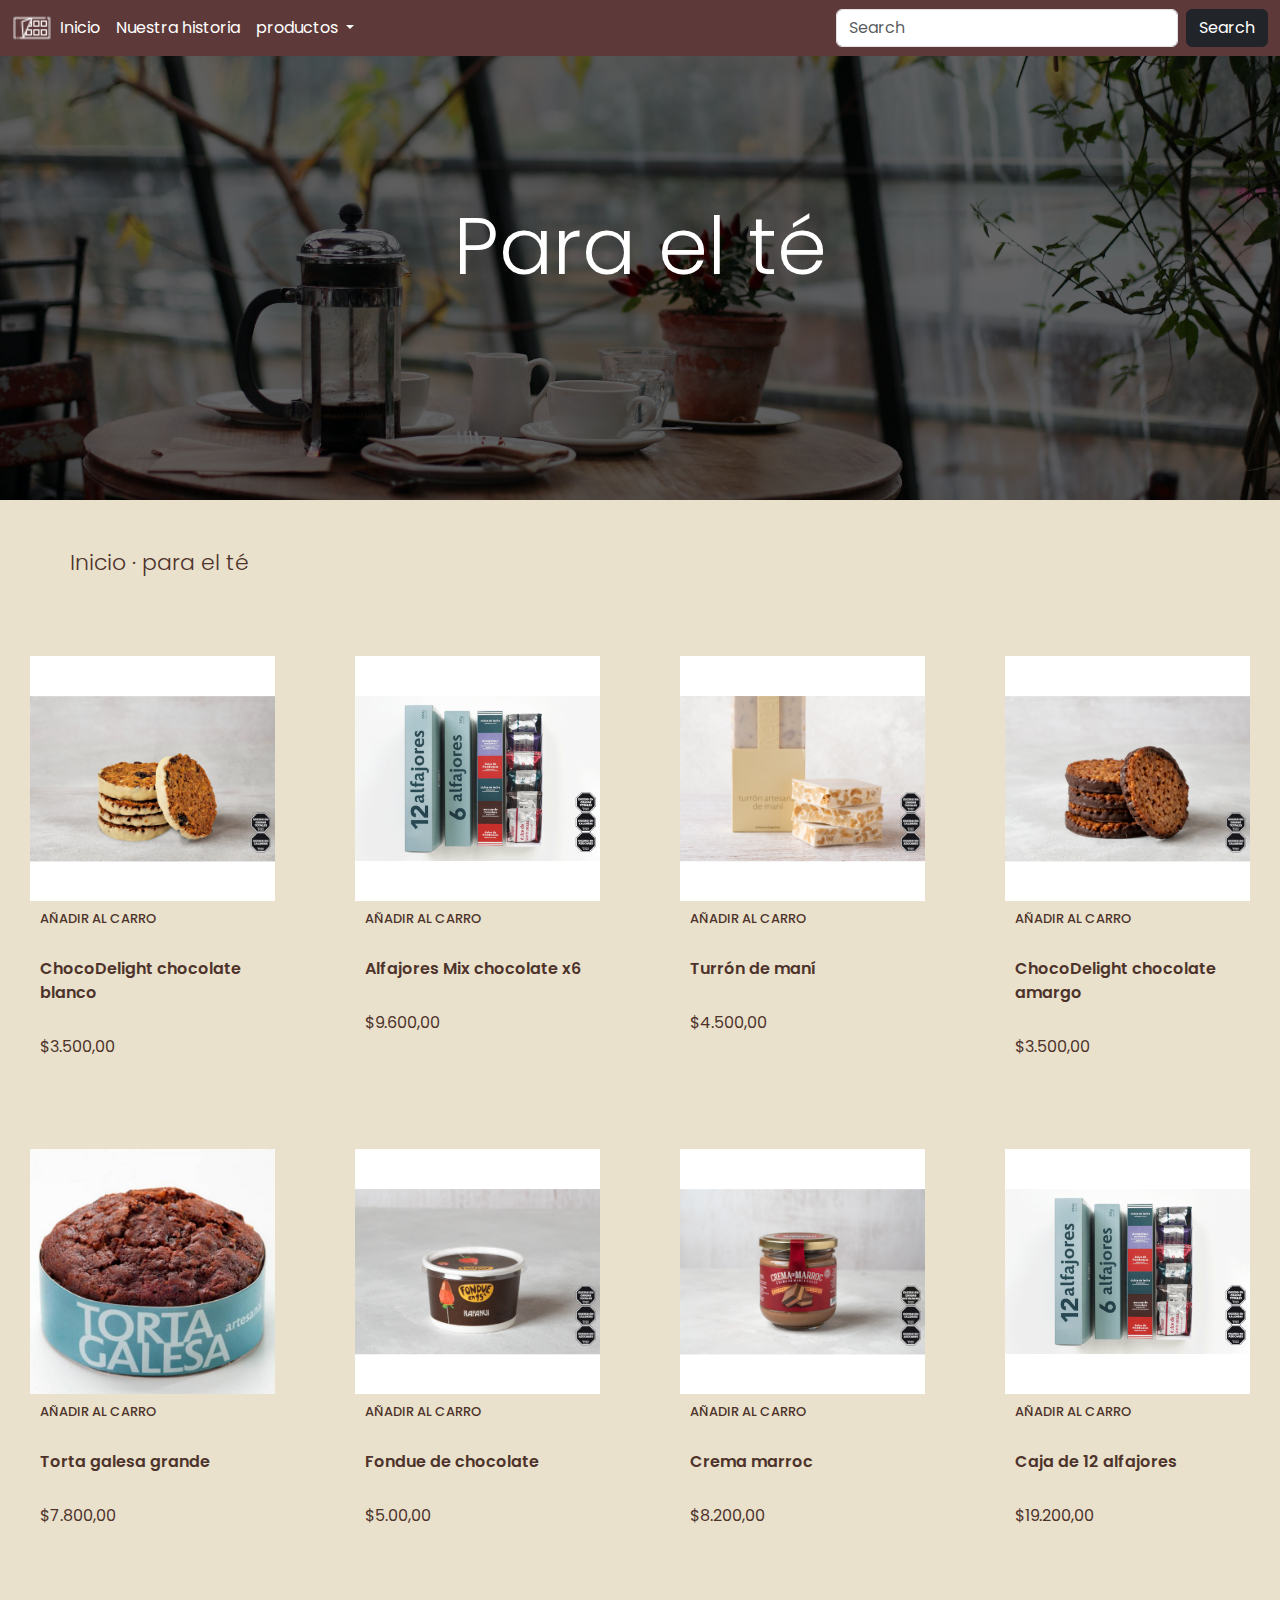
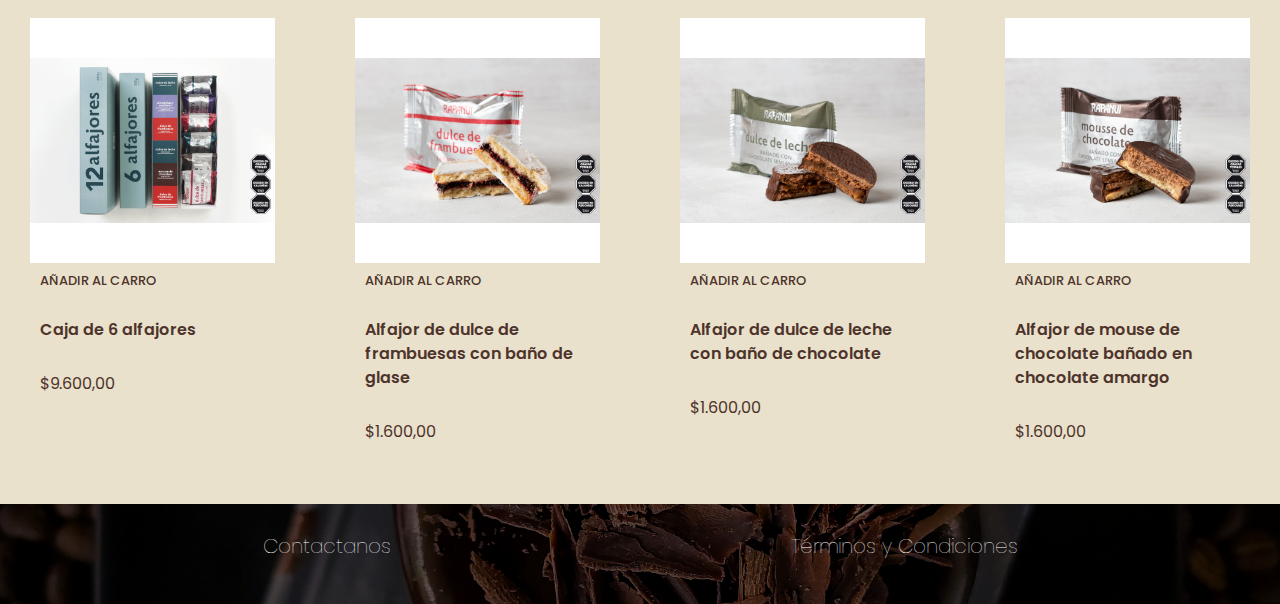
<file: pages/paraelte.html>
<!DOCTYPE html>
<html lang="en">
<head>
    <meta charset="UTF-8">
    <meta name="viewport" content="width=device-width, initial-scale=1.0">
    <meta name="Ingresa a la tienda online de Chocodelight y descubrí todas sus novedades." content="Sumate en la delicia de nuestros chocolates para el té de ChocoDelight, con sabores unicos y emocionantes, podes encontrar desde bombones, alfajores y trufas para esas meriendas junto a las personas que amamos. Ofrecemos productos libre de gluten y sin azúcares.">
    <meta name="keywords" content="Bombones, trufas, alfajores y chocolates dieteticos">
    <meta name="author" content="Me comprometo como profesional con experiencia de desarrollo web a compartir mi conocimiento y lo aprendido durante este tiempo mediante contenido de suma importancia y con contenido de buena calidad, demostrare mi autoridad en el campo y aumentare mi visibilidad en línea, estableciendome como un referente en la industria.">
    <meta name="copyright" content="Tienda de chocolates">

    <meta property="og:title" content=Para el té>
    <meta property="og:site_name" content=ChocoDelight>
    <meta property="og:url" content=www.ChocoDelight.com>
    <meta property="og:description" content=Te invitamos a descubrir nuestra irresistible selección de chocolates y alfajores, perfectos para acompañar tu momento de té. Cada bocado es una fusión de sabores que realza la experiencia de disfrutar una taza caliente.>
    <meta property="og:type" content=website>
    <meta property="og:image" content="https://malenad5.github.io/proyecto-final-comisi-n-57670/img/chocolates/oso-con-pelota_1.jpg">

    <meta name="robots" content="index, no follow">

    <title>Para el té</title>
    <link rel="shortcut icon" href="../img/1.jpg" type="image/x-icon">
    <link rel="preconnect" href="https://fonts.googleapis.com">
    <link rel="preconnect" href="https://fonts.gstatic.com" crossorigin>
    <link href="https://fonts.googleapis.com/css2?family=Poppins:ital,wght@0,100;0,200;0,300;0,400;0,500;0,600;0,700;0,800;0,900;1,100;1,200;1,300;1,400;1,500;1,600;1,700;1,800;1,900&display=swap" rel="stylesheet">
    <link href="https://cdn.jsdelivr.net/npm/bootstrap@5.3.3/dist/css/bootstrap.min.css" rel="stylesheet" integrity="sha384-QWTKZyjpPEjISv5WaRU9OFeRpok6YctnYmDr5pNlyT2bRjXh0JMhjY6hW+ALEwIH" crossorigin="anonymous">
<link rel="stylesheet" href="../css/style.css">

</head>

<body>

<header>
    <nav class="navbar navbar-expand-lg bg-css">
        <div class="container-fluid">
        <img class="logo-chocolate1" src="../img/chocolate (1).png" alt="chocolate">
        <button class="navbar-toggler" type="button" data-bs-toggle="collapse" data-bs-target="#navbarSupportedContent" aria-controls="navbarSupportedContent" aria-expanded="false" aria-label="Toggle navigation">
            <span class="navbar-toggler-icon"></span>
        </button>
        <div class="collapse navbar-collapse" id="navbarSupportedContent">
            <ul class="navbar-nav me-auto mb-2 mb-lg-0">
            <li class="nav-item">
                <a class="nav-link  bg-colores" aria-current="page" href="../index.html">Inicio</a>
            </li>
            <li class="nav-item">
                <a class="nav-link bg-colores" href="../pages/nuestrahistoria.html">Nuestra historia</a>
            </li>
            <li class="nav-item dropdown">
                <a class="nav-link dropdown-toggle bg-colores" href="#" role="button" data-bs-toggle="dropdown" aria-expanded="false">
                productos
                </a>
                <ul class="dropdown-menu">
                <li><a class="dropdown-item" href="../pages/chocolates.html">Chocolates</a></li>
                <li><a class="dropdown-item" href="#">Para el té</a></li>
                <li><hr class="dropdown-divider"></li>
                <li><a class="dropdown-item" href="../pages/glutenfree.html">Gluten free</a></li>
                </ul>
            </li>
            <li class="nav-item">
                <a class="nav-link disabled" aria-disabled="true"></a>
            </li>
            </ul>
            <form class="d-flex" role="search">
            <input class="form-control me-2" type="search" placeholder="Search" aria-label="Search">
            <button class="btn btn btn-dark" type="submit">Search</button>
            </form>
        </div>
        </div>
    </nav>

</header>

<main> 
    <div class="principal-chocolate1">
    <h1 class="titulo-para-el-te">Para el té</h1>
</div>
    <section>
    <h2 class="inicio-chocolate">Inicio · para el té</h2>
    
    <div class="grid-container">

    <article class="productos">
    <div class="div">
    <img src="../img/para-el-te/rapanuino-blanco.png" alt="Chocolate blanco">
    </div>
    <h3>AÑADIR AL CARRO</h3>
    <P class="nombre-producto">ChocoDelight chocolate blanco</P>
    <p>$3.500,00</p>

    </article>

    <article class="productos">
        <div class="div">
    <img src="../img/para-el-te/alfajores_x_12.png" alt="Caja de alfajores">
        </div>
    <h3>AÑADIR AL CARRO</h3>
    <P class="nombre-producto">Alfajores Mix chocolate x6</P>
    <p>$9.600,00</p>

    </article>

    <article class="productos">
        <div class="div">
    <img src="../img/para-el-te/turron-mani.png" alt="Turrón de maní">
        </div>
    <h3>AÑADIR AL CARRO</h3>
    <P class="nombre-producto">Turrón de maní</P>
    <p>$4.500,00</p>



    </article>

    <article class="productos">
        <div class="div">
    <img src="../img/para-el-te/rapanuino-negro.png" alt="Chocolate amargo">
        </div>
    <h3>AÑADIR AL CARRO</h3>
    <P class="nombre-producto">ChocoDelight chocolate amargo</P>
    <p>$3.500,00</p>

        
    </article>


    <article class="productos">
        <div class="div">
    <img src="../img/para-el-te/rapaunui_productos_torta_galesa.jpg" alt="Torta galesa">
        </div>
    <h3>AÑADIR AL CARRO</h3>
    <P class="nombre-producto">Torta  galesa grande</P>
    <p>$7.800,00</p>


        
    </article>


    <article class="productos">
        <div class="div">
    <img src="../img/gluten-free/fondue-pote.png" alt="Fondue de chocolate">
        </div>
    <h3>AÑADIR AL CARRO</h3>
    <P class="nombre-producto"> Fondue de chocolate</P>
    <p>$5.00,00</p>

        
    </article>


    <article class="productos">
        <div class="div">
    <img src="../img/gluten-free/crema-marroc.png" alt="Crema marroc">
        </div>
    <h3>AÑADIR AL CARRO</h3>
    <P class="nombre-producto">Crema marroc</P>
    <p>$8.200,00</p>


        
    </article>


    <article class="productos">
        <div class="div">
    <img src="../img/para-el-te/alfajores_x_12.png" alt="Caja de alfajores">
        </div>
    <h3>AÑADIR AL CARRO</h3>
    <P class="nombre-producto">Caja de 12 alfajores</P>
    <p>$19.200,00</p>

            
    </article>


    <article class="productos">
        <div class="div">
    <img src="../img/para-el-te/alfajores_x_12.png" alt="Caja de alfajores">
        </div>
    <h3>AÑADIR AL CARRO</h3>
    <P class="nombre-producto">Caja de 6 alfajores</P>
    <p>$9.600,00</p>


        
    </article>


    <article class="productos">
        <div class="div">
    <img src="../img/para-el-te/alfajor-glas_frambuesa.png" alt="Alfajor de frambuesas">
        </div>
    <h3>AÑADIR AL CARRO</h3>
    <P class="nombre-producto">Alfajor de dulce de frambuesas con baño de glase</P>
    <p>$1.600,00</p>


    </article>


    <article class="productos">
        <div class="div">
        <img src="../img/para-el-te/alfajor-ddl_choco.png" alt="Alfajor de dulce de leche"> 
        </div> 
        <h3>AÑADIR AL CARRO</h3>
        <P class="nombre-producto">Alfajor de dulce de leche con baño de chocolate</P>
        <p>$1.600,00</p>

    
    </article>

    <article class="productos">
        <div class="div">
        <img src="../img/para-el-te/alfajor-choco_mousse.png" alt="Alfajor de mouse">
        </div>
        <h3>AÑADIR AL CARRO</h3>
        <P class="nombre-producto">Alfajor de mouse de chocolate bañado en chocolate amargo</P>
        <p>$1.600,00</p>

    </article>

    </div>

</section>

</main>
<footer>
    <h3>Contactanos</h3>
    <h3>Términos y Condiciones</h3>
    </footer>
    <script src="https://cdn.jsdelivr.net/npm/@popperjs/core@2.11.8/dist/umd/popper.min.js" integrity="sha384-I7E8VVD/ismYTF4hNIPjVp/Zjvgyol6VFvRkX/vR+Vc4jQkC+hVqc2pM8ODewa9r" crossorigin="anonymous"></script>
    <script src="https://cdn.jsdelivr.net/npm/bootstrap@5.3.3/dist/js/bootstrap.min.js" integrity="sha384-0pUGZvbkm6XF6gxjEnlmuGrJXVbNuzT9qBBavbLwCsOGabYfZo0T0to5eqruptLy" crossorigin="anonymous"></script>

    
</body>
</html>
</file>
<file: css/style.css>
@charset "UTF-8";
* {
  margin: 0;
  padding: 0;
  box-sizing: border-box; }

body {
  background-color: #e9e1cb;
  font-family: 'poppins' , sans-serif; }

.logo-chocolate1 {
  width: 40px;
  height: 40px;
  transform: rotate(90deg); }

.principal-inicio {
  display: flex;
  justify-content: center;
  align-items: center;
  background-image: linear-gradient(rgba(0, 0, 0, 0.6), rgba(0, 0, 0, 0.6)), url("../img/jason-leung-3ftFEjJo7u0-unsplash.jpg");
  background-position: center;
  background-size: cover;
  background-repeat: no-repeat;
  width: 100%;
  height: 500px; }

.titulo {
  color: #ffffff;
  font-size: 70px;
  font-weight: 600;
  transform: translate(-4%, -4%);
  font-size: 80px;
  -webkit-text-stroke: 1px #fff;
  color: transparent;
  background-image: linear-gradient(#fff, #fff);
  background-repeat: no-repeat;
  -webkit-background-clip: text;
  background-position: -600px 0;
  animation: backcolor 5s linear infinite alternate; }

@keyframes backcolor {
  100% {
    background-position: 0 0; } }

section article {
  margin: 10px;
  text-align: center;
  color: #4e332b; }

.secundario-inicio {
  font-size: 30px;
  border-bottom: 1px solid #4e332b;
  width: 60%;
  margin: 0 auto;
  margin-top: 80px;
  margin-bottom: 5px; }

.parrafo-inicio {
  padding: 20px 100px;
  display: block;
  width: 70%;
  margin: 0 auto;
  font-size: 17px;
  line-height: 40px; }

.boton-principal {
  background-color: #000000;
  color: #ffffff;
  padding: 3px 3px;
  border: solid #000000;
  margin: 10px;
  margin-bottom: 20px;
  border-radius: 7px;
  font-weight: 200;
  font-size: 13px; }

.nuestra-historia {
  display: flex;
  justify-content: center;
  align-items: center;
  background-image: url("../img/cacao-corazón-chocolate-riesgo-cardiovascular.jpeg");
  background-position: center;
  background-size: cover;
  background-repeat: no-repeat;
  width: 100%;
  height: 500px; }

.titulo-nuestra {
  text-decoration: none;
  color: #ffffff;
  font-weight: 300;
  font-size: 80px; }

.parrafo-inicio-nuestra {
  display: block;
  text-align: center;
  padding: 0 100px;
  width: 70%;
  margin: 0 auto;
  font-size: 17px;
  line-height: 40px;
  border-bottom: 1px solid #4e332b;
  margin-bottom: 110px;
  color: #4e332b; }

.parrafo-nuestrah {
  display: block;
  text-align: center;
  color: #ffff;
  margin: 30px;
  background-color: #6b483d;
  width: 100%;
  height: 500px;
  box-sizing: 0;
  padding: 100px;
  margin: 0 auto;
  line-height: 40px; }

.h2-nuestra {
  display: flex;
  justify-content: center;
  color: #4e332b;
  margin: 30px;
  margin-top: 45px; }

.la-receta {
  margin: 20px;
  display: flex;
  justify-content: center;
  color: #4e332b;
  font-family: "Tangerine", cursive;
  font-weight: 700;
  font-style: normal;
  font-size: 50px;
  padding-bottom: 70px; }

.principal-chocolate {
  display: flex;
  justify-content: center;
  align-items: center;
  background-image: linear-gradient(rgba(0, 0, 0, 0.6), rgba(0, 0, 0, 0.6)), url("../img/chocolates/rivage-4ewSZirtA7U-unsplash.jpg");
  background-position: center;
  background-size: cover;
  background-repeat: no-repeat;
  width: 100%;
  height: 500px; }

.titulo-secundario {
  text-decoration: none;
  color: #ffffff;
  font-weight: 300;
  font-size: 80px; }

.inicio-chocolate {
  color: #4e332b;
  font-weight: 300;
  margin-top: 50px;
  margin-left: 70px;
  margin-bottom: 50px;
  font-size: 22px; }

.grid-container {
  display: grid;
  justify-content: center;
  grid-template-columns: repeat(4, 1fr);
  column-gap: 20px; }

.productos {
  text-align: center;
  margin: 0;
  padding: 30px; }

.productos h3 {
  font-size: 13px;
  margin-bottom: 30px;
  margin-left: 10px;
  margin-top: 10px;
  text-align: left;
  color: #4e332b; }

.productos p {
  margin-bottom: 30px;
  margin-left: 10px;
  margin-top: 0px;
  text-align: left;
  color: #4e332b; }

.div {
  overflow: hidden; }
  .div img {
    max-width: 100%;
    height: auto;
    transition: 1s;
    cursor: pointer; }
    .div img:hover {
      transform: scale(1.1);
      transition: 1s; }

.nombre-producto {
  font-weight: 600; }

.principal-chocolate2 {
  display: flex;
  justify-content: center;
  align-items: center;
  background-image: linear-gradient(rgba(0, 0, 0, 0.6), rgba(0, 0, 0, 0.6)), url("../img/gluten-free/julian-hochgesang-huepD-06_pQ-unsplash.jpg");
  background-position: center;
  background-size: cover;
  background-repeat: no-repeat;
  width: 100%;
  height: 500px; }

.gluten-free {
  width: 60px; }

.principal-chocolate1 {
  display: flex;
  justify-content: center;
  align-items: center;
  background-image: linear-gradient(rgba(0, 0, 0, 0.6), rgba(0, 0, 0, 0.6)), url("../img/para-el-te/kris-atomic-3b2tADGAWnU-unsplash.jpg");
  background-position: center;
  background-size: cover;
  background-repeat: no-repeat;
  width: 100%;
  height: 500px; }

.titulo-para-el-te {
  text-decoration: none;
  color: #ffffff;
  font-weight: 300;
  font-size: 80px; }

footer {
  display: flex;
  justify-content: center;
  background-image: linear-gradient(rgba(0, 0, 0, 0.6), rgba(0, 0, 0, 0.6)), url("../img/coffeefy-workafe-sQSouGcgeVA-unsplash.jpg");
  background-position: center;
  background-size: cover;
  background-repeat: no-repeat;
  width: 100%;
  height: 100px; }
  footer h3 {
    color: #ffffff;
    font-weight: lighter;
    margin: 30px;
    margin-right: 200px;
    margin-left: 200px;
    font-size: 20px; }

@media (max-width: 1024px) {
  footer h3 {
    margin-right: 120px;
    margin-left: 170px; }
  .titulo-nuestra {
    font-size: 70px; }
  .titulo-secundario {
    font-size: 75px; }
  .gluten-free {
    width: 50px; }
  .titulo-para-el-te {
    font-size: 75px; } }

@media (max-width: 939px) {
  footer h3 {
    margin-right: 120px;
    margin-left: 150px; } }

@media (max-width: 927px) {
  footer h3 {
    margin-right: 120px;
    margin-left: 140px; }
  .parrafo-nuestrah {
    width: 100%;
    height: 500px;
    padding: 80px;
    line-height: 30px; } }

@media (max-width: 924px) {
  footer h3 {
    margin-right: 120px;
    margin-left: 140px; }
  .parrafo-nuestrah {
    width: 100%;
    height: 500px;
    padding: 80px;
    line-height: 30px; } }

@media (max-width: 920px) {
  footer h3 {
    margin-right: 120px;
    margin-left: 150px; }
  .parrafo-nuestrah {
    width: 100%;
    height: 500px;
    padding: 80px;
    line-height: 30px; } }

@media (max-width: 916px) {
  footer h3 {
    margin-right: 120px;
    margin-left: 150px; }
  .parrafo-nuestrah {
    width: 100%;
    height: 500px;
    padding: 80px;
    line-height: 30px; } }

@media (max-width: 899px) {
  footer h3 {
    margin-right: 120px;
    margin-left: 100px; } }

@media (max-width: 819px) {
  footer h3 {
    margin-right: 120px;
    margin-left: 100px; } }

@media (max-width: 799px) {
  footer h3 {
    margin-right: 35px;
    margin-left: 110px;
    font-size: 17px; } }

@media (max-width: 768px) {
  .titulo {
    font-size: 70px; }
  .principal-inicio {
    height: 400px; }
  .navbar-toggler {
    font-size: 15px;
    color: #fff;
    background-color: #e9e1cb; }
  .logo-chocolate1 {
    width: 50px;
    height: 50px;
    margin-left: 1px;
    margin-top: -5px; }
  .secundario-inicio {
    font-size: 20px;
    width: 70%;
    margin-top: 50px; }
  .parrafo-inicio {
    width: 90%;
    font-size: 12px;
    line-height: 30px; }
  .boton-principal {
    font-size: 10px;
    padding: 4px 4px;
    margin: 10px;
    margin-bottom: 20px;
    border-radius: 7px; }
  footer h3 {
    margin-right: 35px;
    margin-left: 110px;
    font-size: 17px; }
  .nuestra-historia {
    height: 400px; }
  .titulo-nuestra {
    font-size: 50px; }
  .h2-nuestra {
    font-size: 20px;
    margin-bottom: 15px; }
  .parrafo-inicio-nuestra {
    width: 80%;
    font-size: 12px;
    line-height: 30px;
    margin-bottom: 70px; }
  .la-receta {
    margin: 10px;
    padding-bottom: 20px;
    font-size: 35px; }
  .parrafo-nuestrah {
    font-size: 12px;
    width: 100%;
    height: 500px;
    padding: 80px;
    line-height: 40px; }
  .titulo-secundario {
    font-size: 75px; }
  .principal-chocolate {
    height: 400px; }
  .principal-chocolate1 {
    height: 400px; }
  .principal-chocolate2 {
    height: 400px; }
  .gluten-free {
    width: 50px; }
  .titulo-para-el-te {
    font-size: 75px; }
  .inicio-chocolate {
    font-size: 17px; }
  .productos h3 {
    font-size: 10px; }
  .productos p {
    font-size: 12px; } }

@media (max-width: 705px) {
  .parrafo-nuestrah {
    width: 100%;
    height: 500px;
    padding: 80px;
    line-height: 30px; } }

@media (max-width: 694px) {
  .parrafo-nuestrah {
    width: 100%;
    height: 500px;
    padding: 80px;
    line-height: 30px; } }

@media (max-width: 691px) {
  .parrafo-nuestrah {
    width: 100%;
    height: 500px;
    padding: 80px;
    line-height: 30px; } }

@media (max-width: 690px) {
  .parrafo-nuestrah {
    width: 100%;
    height: 500px;
    padding: 80px;
    line-height: 30px; } }

@media (max-width: 685px) {
  .parrafo-nuestrah {
    width: 100%;
    height: 500px;
    padding: 80px;
    line-height: 30px; } }

@media (max-width: 680px) {
  .parrafo-nuestrah {
    width: 100%;
    height: 500px;
    padding: 80px;
    line-height: 30px; } }

@media (max-width: 674px) {
  .parrafo-nuestrah {
    font-size: 12px;
    width: 100%;
    height: 550px;
    padding: 80px;
    line-height: 30px; } }

@media (max-width: 650px) {
  .titulo {
    font-size: 50px; }
  .parrafo-inicio {
    width: 100%;
    font-size: 12px;
    line-height: 30px; }
  footer h3 {
    margin-right: 35px;
    margin-left: 100px;
    font-size: 16px; }
  .parrafo-inicio-nuestra {
    width: 95%;
    font-size: 12px;
    line-height: 30px;
    margin-bottom: 70px; }
  .la-receta {
    margin: 10px;
    padding-bottom: 20px;
    font-size: 35px; }
  .parrafo-nuestrah {
    font-size: 12px;
    width: 100%;
    height: 550px;
    padding: 80px;
    line-height: 30px; }
  .titulo-secundario {
    font-size: 60px; }
  .gluten-free {
    width: 50px; }
  .titulo-para-el-te {
    font-size: 60px; }
  .inicio-chocolate {
    font-size: 19px; }
  .grid-container {
    grid-template-columns: repeat(3, 1fr); }
  .productos h3 {
    font-size: 10px; }
  .productos p {
    font-size: 12px; } }

@media (max-width: 600px) {
  .titulo {
    font-size: 50px; }
  .parrafo-inicio {
    width: 100%;
    font-size: 12px;
    line-height: 30px; }
  footer h3 {
    margin-right: 35px;
    margin-left: 100px;
    font-size: 16px; }
  .parrafo-inicio-nuestra {
    width: 95%;
    font-size: 12px;
    line-height: 30px;
    margin-bottom: 70px; }
  .la-receta {
    margin: 10px;
    padding-bottom: 20px;
    font-size: 35px; }
  .parrafo-nuestrah {
    font-size: 12px;
    width: 100%;
    height: 550px;
    padding: 80px;
    line-height: 30px; }
  .titulo-secundario {
    font-size: 60px; }
  .gluten-free {
    width: 50px; }
  .titulo-para-el-te {
    font-size: 60px; }
  .inicio-chocolate {
    font-size: 19px; }
  .grid-container {
    grid-template-columns: repeat(3, 1fr); }
  .productos h3 {
    font-size: 10px; }
  .productos p {
    font-size: 12px; } }

@media (max-width: 580px) {
  .titulo {
    font-size: 50px; }
  .parrafo-inicio {
    width: 100%;
    font-size: 12px;
    line-height: 30px; }
  footer h3 {
    margin-right: 35px;
    margin-left: 100px;
    font-size: 16px; }
  .parrafo-inicio-nuestra {
    width: 95%;
    font-size: 12px;
    line-height: 30px;
    margin-bottom: 70px; }
  .la-receta {
    margin: 10px;
    padding-bottom: 20px;
    font-size: 35px; }
  .parrafo-nuestrah {
    font-size: 12px;
    width: 100%;
    height: 550px;
    padding: 80px;
    line-height: 30px; }
  .titulo-secundario {
    font-size: 60px; }
  .gluten-free {
    width: 50px; }
  .titulo-para-el-te {
    font-size: 60px; }
  .inicio-chocolate {
    font-size: 19px; }
  .grid-container {
    grid-template-columns: repeat(3, 1fr); }
  .productos h3 {
    font-size: 10px; }
  .productos p {
    font-size: 12px; } }

@media (max-width: 557px) {
  footer h3 {
    margin-right: 35px;
    margin-left: 60px;
    font-size: 15px; } }

@media (max-width: 544px) {
  footer h3 {
    margin-right: 35px;
    margin-left: 60px;
    font-size: 15px; }
  .parrafo-nuestrah {
    font-size: 12px;
    width: 100%;
    height: 570px;
    padding: 80px;
    line-height: 30px; } }

@media (max-width: 526px) {
  footer h3 {
    margin-right: 35px;
    margin-left: 60px;
    font-size: 15px; }
  .parrafo-nuestrah {
    font-size: 12px;
    width: 100%;
    height: 600px;
    padding: 70px;
    line-height: 30px; } }

@media (max-width: 520px) {
  .titulo {
    font-size: 50px; }
  .parrafo-inicio {
    width: 100%;
    font-size: 12px;
    line-height: 30px; }
  footer h3 {
    margin-right: 35px;
    margin-left: 60px;
    font-size: 15px; }
  .parrafo-inicio-nuestra {
    width: 90%;
    margin-bottom: 45px;
    padding: 10px 10px; }
  .parrafo-nuestrah {
    font-size: 12px;
    width: 100%;
    height: 600px;
    padding: 70px;
    line-height: 30px; } }

@media (max-width: 470px) {
  .parrafo-nuestrah {
    font-size: 12px;
    width: 100%;
    height: 530px;
    padding: 17px 17px;
    line-height: 30px; } }

@media (max-width: 459px) {
  footer h3 {
    margin-right: 15px;
    margin-left: 34px;
    font-size: 14px; }
  .parrafo-nuestrah {
    font-size: 12px;
    width: 100%;
    height: 500px;
    padding: 17px 17px;
    line-height: 30px; } }

@media (max-width: 454px) {
  .parrafo-inicio {
    width: 90%;
    font-size: 10px;
    line-height: 20px;
    padding: 10px 10px; }
  footer h3 {
    margin-right: 15px;
    margin-left: 34px;
    font-size: 14px; }
  .parrafo-nuestrah {
    font-size: 12px;
    width: 100%;
    height: 500px;
    padding: 17px 17px;
    line-height: 30px; } }

@media (max-width: 450px) {
  .parrafo-inicio {
    width: 90%;
    font-size: 10px;
    line-height: 20px;
    padding: 10px 10px; }
  footer h3 {
    margin-right: 15px;
    margin-left: 34px;
    font-size: 14px; }
  .parrafo-nuestrah {
    font-size: 12px;
    width: 100%;
    height: 500px;
    padding: 17px 17px;
    line-height: 30px; } }

@media (max-width: 425px) {
  .titulo {
    font-size: 40px; }
  .parrafo-inicio {
    width: 90%;
    font-size: 10px;
    line-height: 20px;
    padding: 10px 10px; }
  footer h3 {
    margin-right: 15px;
    margin-left: 37px;
    font-size: 14px; }
  .titulo-nuestra {
    font-size: 40px; }
  .h2-nuestra {
    margin-bottom: 3px; }
  .parrafo-inicio-nuestra {
    width: 80%;
    font-size: 10px;
    line-height: 20px;
    margin-bottom: 35px;
    padding: 10px 10px; }
  .parrafo-nuestrah {
    font-size: 10px;
    width: 100%;
    height: 350px;
    padding: 17px 17px;
    line-height: 25px; }
  .titulo-secundario {
    font-size: 40px; }
  .gluten-free {
    width: 34px; }
  .titulo-para-el-te {
    font-size: 40px; }
  .inicio-chocolate {
    font-size: 15px;
    margin-top: 45px;
    margin-left: 45px;
    margin-bottom: 10px; }
  .grid-container {
    grid-template-columns: repeat(2, 1fr); }
  .productos h3 {
    font-size: 10px; }
  .productos p {
    font-size: 10px; } }

@media (max-width: 415px) {
  .secundario-inicio {
    font-size: 14px;
    width: 70%;
    margin-top: 50px; } }

@media (max-width: 393px) {
  .secundario-inicio {
    font-size: 17px;
    width: 70%;
    margin-top: 50px; }
  .h2-nuestra {
    font-size: 17px;
    margin-bottom: 5px; } }

@media (max-width: 386px) {
  .parrafo-nuestrah {
    font-size: 10px;
    width: 100%;
    height: 400px;
    padding: 10px 10px;
    line-height: 25px; } }

@media (max-width: 384px) {
  footer h3 {
    margin-right: 15px;
    margin-left: 34px;
    font-size: 14px; }
  .parrafo-nuestrah {
    font-size: 10px;
    width: 100%;
    height: 380px;
    padding: 10px 10px;
    line-height: 25px; } }

@media (max-width: 380px) {
  .secundario-inicio {
    font-size: 14px;
    width: 70%;
    margin-top: 50px; }
  footer h3 {
    margin-right: 15px;
    margin-left: 34px;
    font-size: 14px; }
  .parrafo-nuestrah {
    font-size: 10px;
    width: 100%;
    height: 380px;
    padding: 10px 10px;
    line-height: 25px; } }

@media (max-width: 378px) {
  .secundario-inicio {
    font-size: 17px;
    width: 70%;
    margin-top: 50px; }
  .titulo-nuestra {
    font-size: 40px; }
  .h2-nuestra {
    font-size: 17px;
    margin-bottom: 5px; }
  .la-receta {
    margin: 10px;
    padding-bottom: 20px;
    font-size: 30px; }
  .parrafo-nuestrah {
    font-size: 10px;
    width: 100%;
    height: 380px;
    padding: 17px 17px;
    line-height: 25px; } }

@media (max-width: 375px) {
  .secundario-inicio {
    font-size: 17px;
    width: 70%;
    margin-top: 50px; }
  .titulo-nuestra {
    font-size: 40px; }
  .h2-nuestra {
    font-size: 17px;
    margin-bottom: 5px; }
  .la-receta {
    margin: 10px;
    padding-bottom: 20px;
    font-size: 30px; }
  .parrafo-nuestrah {
    font-size: 10px;
    width: 100%;
    height: 380px;
    padding: 17px 17px;
    line-height: 25px; } }

@media (max-width: 358px) {
  .parrafo-nuestrah {
    font-size: 10px;
    width: 100%;
    height: 400px;
    padding: 17px 17px;
    line-height: 25px; } }

@media (max-width: 355px) {
  .secundario-inicio {
    font-size: 14px;
    width: 70%;
    margin-top: 50px; } }

@media (max-width: 349px) {
  .titulo {
    font-size: 33px; }
  .secundario-inicio {
    font-size: 14px;
    width: 70%;
    margin-top: 50px; }
  .parrafo-inicio {
    width: 90%;
    font-size: 10px;
    line-height: 20px;
    padding: 10px 10px; }
  .boton-principal {
    font-size: 10px;
    padding: 4px 4px;
    margin: 5px;
    margin-bottom: 15px;
    border-radius: 7px; }
  footer h3 {
    margin-right: 15px;
    margin-left: 37px;
    font-size: 12px; }
  .nuestra-historia {
    width: 100%;
    height: 280px; }
  .titulo-nuestra {
    font-size: 33px; }
  .h2-nuestra {
    font-size: 14px;
    margin-bottom: 5px; }
  .parrafo-inicio-nuestra {
    width: 90%;
    font-size: 10px;
    line-height: 20px;
    margin-bottom: 35px;
    padding: 10px 10px; }
  .la-receta {
    margin: 10px;
    padding-bottom: 20px;
    font-size: 25px; }
  .parrafo-nuestrah {
    font-size: 10px;
    width: 100%;
    height: 450px;
    padding: 10px 10px;
    line-height: 25px; }
  .titulo-secundario {
    font-size: 35px; }
  .principal-chocolate {
    width: 100%;
    height: 280px; }
  .gluten-free {
    width: 30px; }
  .titulo-para-el-te {
    font-size: 35px; }
  .inicio-chocolate {
    font-size: 15px;
    margin-top: 45px;
    margin-left: 45px;
    margin-bottom: 10px; }
  .grid-container {
    grid-template-columns: repeat(2, 1fr); }
  .productos h3 {
    font-size: 10px; }
  .productos p {
    font-size: 10px; } }

@media (max-width: 340px) {
  footer h3 {
    margin-right: 13px;
    margin-left: 20px;
    font-size: 14px; }
  .secundario-inicio {
    font-size: 17px;
    width: 80%;
    margin-top: 50px; }
  .parrafo-nuestrah {
    font-size: 10px;
    width: 100%;
    height: 450px;
    padding: 17px 17px;
    line-height: 25px; }
  .principal-chocolate {
    width: 100%;
    height: 280px; }
  .principal-chocolate1 {
    width: 100%;
    height: 280px; }
  .principal-chocolate2 {
    width: 100%;
    height: 280px; } }

@media (max-width: 320px) {
  .navbar-toggler {
    font-size: 12px;
    color: #fff;
    background-color: #e9e1cb; }
  .logo-chocolate1 {
    width: 43px;
    height: 43px;
    margin-left: -2px;
    margin-top: -5px; }
  .principal-inicio {
    width: 100%;
    height: 280px; }
  .titulo {
    font-size: 33px; }
  .secundario-inicio {
    font-size: 14px;
    width: 70%;
    margin-top: 50px; }
  .parrafo-inicio {
    width: 90%;
    font-size: 10px;
    line-height: 20px;
    padding: 10px 10px; }
  .boton-principal {
    font-size: 10px;
    padding: 4px 4px;
    margin: 5px;
    margin-bottom: 15px;
    border-radius: 7px; }
  footer h3 {
    margin-right: 15px;
    margin-left: 37px;
    font-size: 12px; }
  .nuestra-historia {
    width: 100%;
    height: 280px; }
  .titulo-nuestra {
    font-size: 33px; }
  .h2-nuestra {
    font-size: 14px;
    margin-bottom: 5px; }
  .parrafo-inicio-nuestra {
    width: 90%;
    font-size: 10px;
    line-height: 20px;
    margin-bottom: 35px;
    padding: 10px 10px; }
  .la-receta {
    margin: 10px;
    padding-bottom: 20px;
    font-size: 25px; }
  .parrafo-nuestrah {
    font-size: 10px;
    width: 100%;
    height: 450px;
    padding: 10px 10px;
    line-height: 25px; }
  .titulo-secundario {
    font-size: 35px; }
  .principal-chocolate {
    width: 100%;
    height: 280px; }
  .principal-chocolate1 {
    width: 100%;
    height: 280px; }
  .principal-chocolate2 {
    width: 100%;
    height: 280px; }
  .gluten-free {
    width: 30px; }
  .titulo-para-el-te {
    font-size: 35px; }
  .inicio-chocolate {
    font-size: 15px;
    margin-top: 45px;
    margin-left: 45px;
    margin-bottom: 10px; }
  .grid-container {
    grid-template-columns: repeat(2, 1fr); }
  .productos h3 {
    font-size: 10px; }
  .productos p {
    font-size: 10px; } }

.bg-css {
  background-color: #5e3939;
  z-index: 10;
  position: fixed;
  width: 100%; }

.bg-colores {
  color: #ffffff; }
</file>
